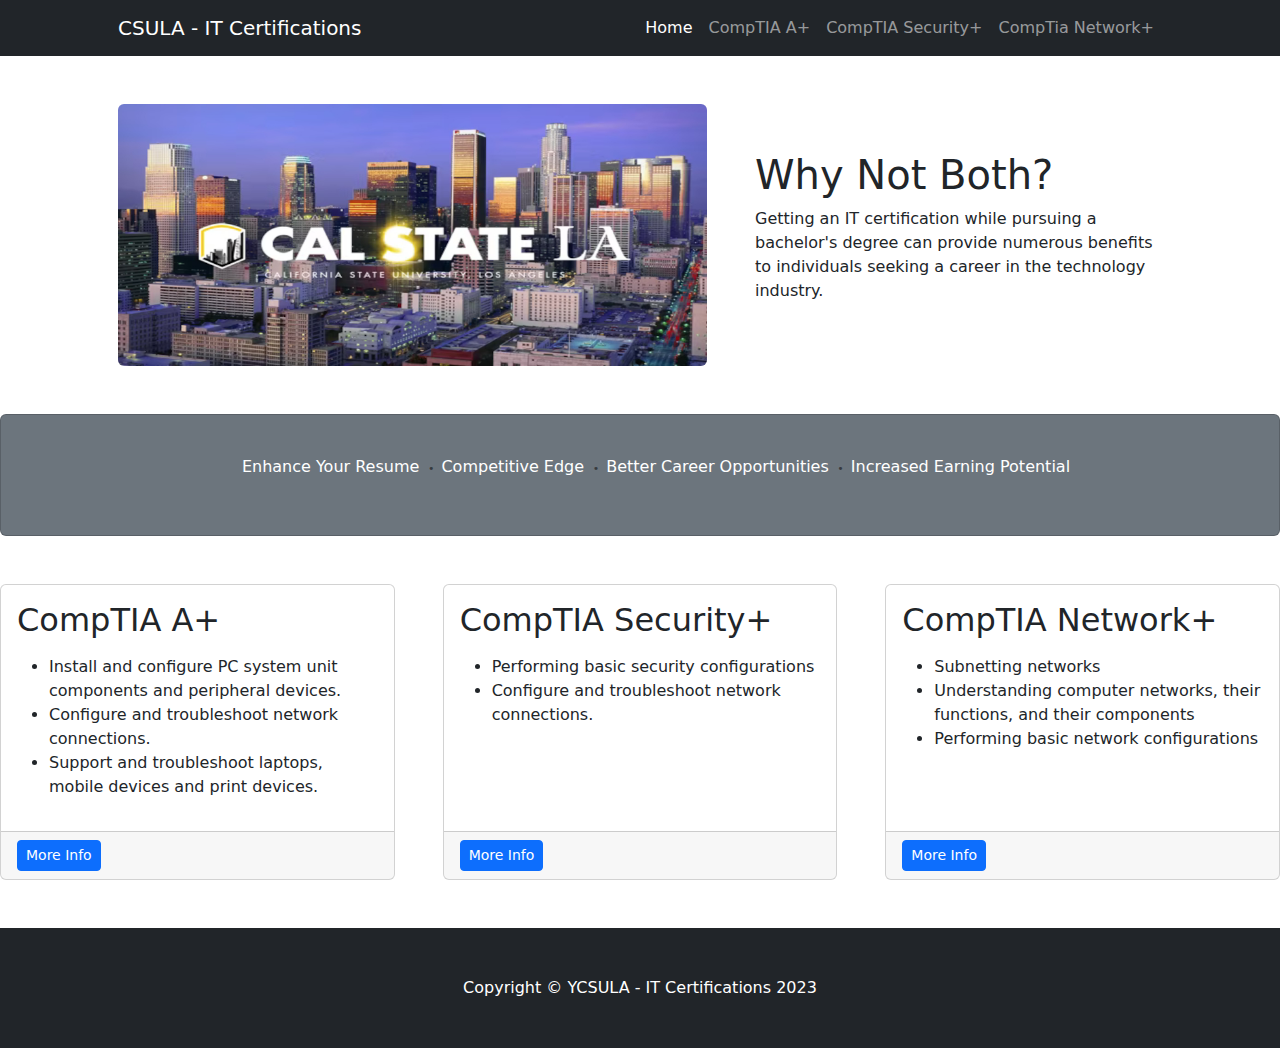
<file: index.html>
<!DOCTYPE html>
<html lang="en">

<head>
    <meta charset="utf-8" />
    <meta name="viewport" content="width=device-width, initial-scale=1, shrink-to-fit=no" />
    <meta name="description"
        content="This website will show what IT Certifications can taken while takin CIS courses at CSULA" />
    <meta name="author" content="Rodolfo Hoyo, Cesar Sosa Gomez" />
    <title>CSULA - IT Certifications</title>
    <!-- Favicon-->
    <link rel="icon" type="image/x-icon" href="assets/favicon.ico" />
    <!-- Core theme CSS (includes Bootstrap)-->
    <link href="css/styles.css" rel="stylesheet" />
</head>

<body>
    <!-- Responsive navbar-->
    <header>
    <nav class="navbar navbar-expand-lg navbar-dark bg-dark">
        <div class="container px-5">
            <a class="navbar-brand" href="index.html">CSULA - IT Certifications</a>
            <button class="navbar-toggler" type="button" data-bs-toggle="collapse"
                data-bs-target="#navbarSupportedContent" aria-controls="navbarSupportedContent" aria-expanded="false"
                aria-label="Toggle navigation"><span class="navbar-toggler-icon"></span></button>
            <div class="collapse navbar-collapse" id="navbarSupportedContent">
                <ul class="navbar-nav ms-auto mb-2 mb-lg-0">
                    <li class="nav-item"><a class="nav-link active" aria-current="page" href="index.html">Home</a></li>
                    <li class="nav-item"><a class="nav-link" href="a-plus-cert.html">CompTIA A+</a></li>
                    <li class="nav-item"><a class="nav-link" href="security-plus.html">CompTIA Security+</a></li>
                    <li class="nav-item"><a class="nav-link" href="network-plus.html">CompTia Network+</a></li>


                </ul>
            </div>
        </div>
    </nav>
    <!-- Page Content-->
    <div class="container px-4 px-lg-5">
        <!-- Heading Row-->
        <div class="row gx-4 gx-lg-5 align-items-center my-5">
            <div class="col-lg-7"><img class="img-fluid rounded mb-4 mb-lg-0" src="assets/csula-header-900x400.jpeg"
                    alt="..." /></div>
            <div class="col-lg-5">
                <h1 class="font-weight-light">Why Not Both?</h1>
                <p>
                    Getting an IT certification while pursuing a bachelor's degree can provide numerous benefits to
                    individuals seeking a career in the technology industry. </p>

            </div>
        </div>
    </header>
        <!-- Call to Action-->
        <main>
        <section>
        <div class="card text-white bg-secondary my-5 py-4 text-center">
            <div class="card-body">
                <p class="text-white m-0">
                <ul class="list-horizontal">
                    <li>Enhance Your Resume</li>
                    <li>Competitive Edge</li>
                    <li>Better Career Opportunities</li>
                    <li>Increased Earning Potential</li>
                </ul>
                </p>
            </div>
        </div>
    </section>
        <!-- Content Row-->
        <section>
        <div class="row gx-4 gx-lg-5">
            <div class="col-md-4 mb-5">
                <div class="card h-100">
                    <div class="card-body">
                        <article>
                        <h2 class="card-title">CompTIA A+</h2>
                        <p class="card-text">
                        <ul style="list-style-type:disc">
                            <li>Install and configure PC system unit components and peripheral devices.</li>
                            <li>Configure and troubleshoot network connections.</li>
                            <li>Support and troubleshoot laptops, mobile devices and print devices.</li>
                        </ul>
                        </p>
                    </article>
                    </div>
                    <div class="card-footer"><a class="btn btn-primary btn-sm" href="a-plus-cert.html">More Info</a>
                    </div>
                </div>
            </div>
            <div class="col-md-4 mb-5">
                <div class="card h-100">
                    <div class="card-body">
                        <article>
                        <h2 class="card-title">CompTIA Security+</h2>
                        <p class="card-text">
                        <ul style="list-style-type:disc">
                            <li>Performing basic security configurations</li>
                            <li>Configure and troubleshoot network connections.</li>
                        </ul>
                        </p>
                    </article>
                    </div>
                    <div class="card-footer"><a class="btn btn-primary btn-sm" href="security-plus.html">More Info</a>
                    </div>
                </div>
            </div>
            <div class="col-md-4 mb-5">
                <div class="card h-100">
                    <div class="card-body">
                    <article>
                        <h2 class="card-title">CompTIA Network+</h2>
                        <p class="card-text">
                        <ul style="list-style-type:disc">
                            <li>Subnetting networks</li>
                            <li>Understanding computer networks, their functions, and their components</li>
                            <li>Performing basic network configurations</li>
                        </ul>
                        </p>
                    </article>
                    </div>
                    <div class="card-footer"><a class="btn btn-primary btn-sm" href="network-plus.html">More Info</a>
                    </div>
                </div>
            </div>
        </div>
    </div>
</section>
</main>
    <!-- Footer-->
    <footer class="py-5 bg-dark">
        <div class="container px-4 px-lg-5">
            <p class="m-0 text-center text-white">Copyright &copy; YCSULA - IT Certifications 2023</p>
        </div>
    </footer>
    <!-- Bootstrap core JS-->
    <script src="https://cdn.jsdelivr.net/npm/bootstrap@5.2.3/dist/js/bootstrap.bundle.min.js"></script>
    <!-- Core theme JS-->
    <script src="js/scripts.js"></script>
</body>

</html>
</file>
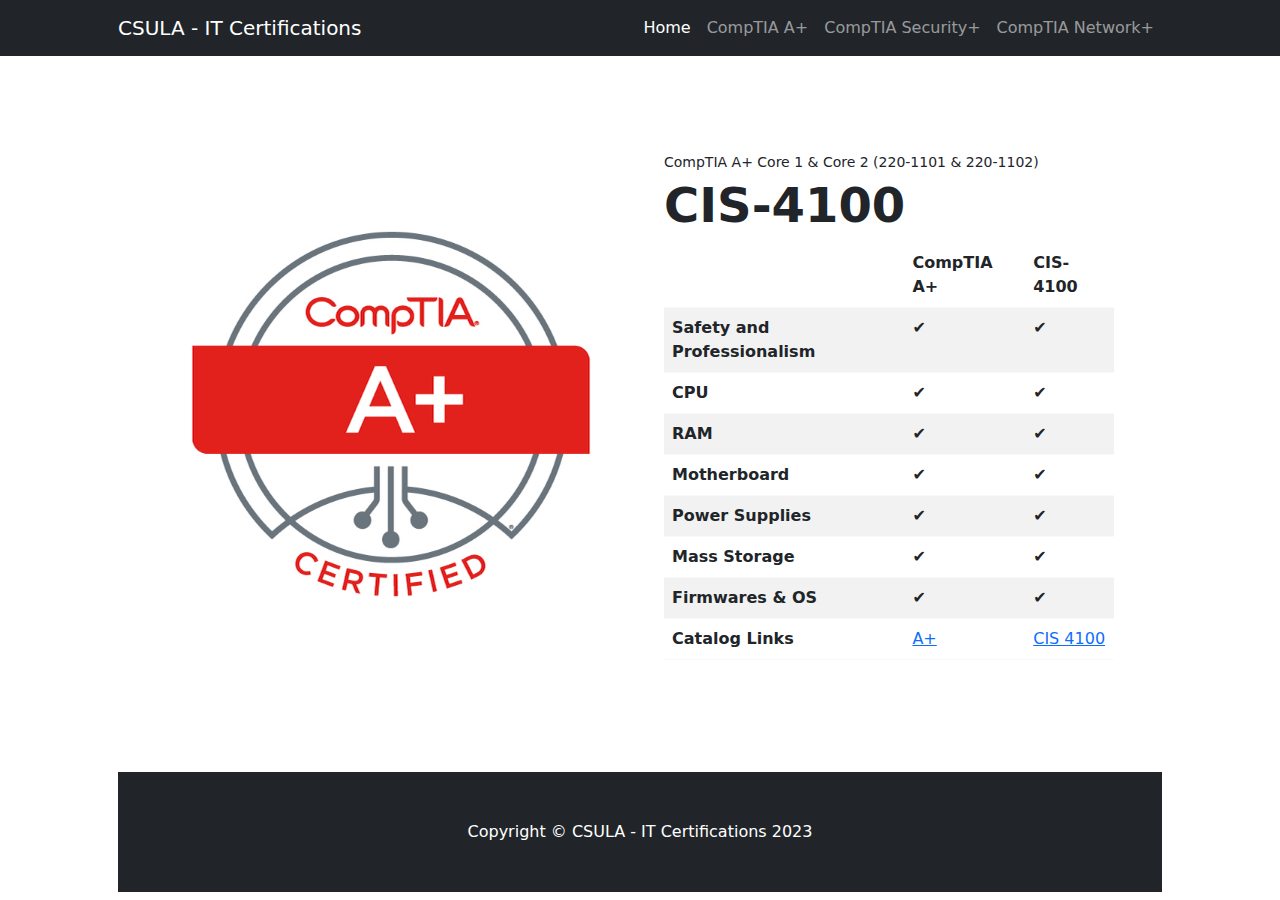
<file: a-plus-cert.html>
<!DOCTYPE html>
<html lang="en">

<head>
    <meta charset="utf-8" />
    <meta name="viewport" content="width=device-width, initial-scale=1, shrink-to-fit=no" />
    <meta name="description"
        content="This website will show what IT Certifications can taken while takin CIS courses at CSULA" />
    <meta name="author" content="Rodolfo Hoyo, Cesar Sosa Gomez" />
    <title>CSULA - IT Certifications</title>
    <!-- Favicon-->
    <link rel="icon" type="image/x-icon" href="assets/favicon.ico" />
    <!-- Core theme CSS (includes Bootstrap)-->
    <link href="css/styles.css" rel="stylesheet" />
</head>

<body>
    <!-- Responsive navbar-->
    <nav class="navbar navbar-expand-lg navbar-dark bg-dark">
        <div class="container px-5">
            <a class="navbar-brand" href="index.html">CSULA - IT Certifications</a>
            <button class="navbar-toggler" type="button" data-bs-toggle="collapse"
                data-bs-target="#navbarSupportedContent" aria-controls="navbarSupportedContent" aria-expanded="false"
                aria-label="Toggle navigation"><span class="navbar-toggler-icon"></span></button>
            <div class="collapse navbar-collapse" id="navbarSupportedContent">
                <ul class="navbar-nav ms-auto mb-2 mb-lg-0">
                    <li class="nav-item"><a class="nav-link active" aria-current="page" href="index.html">Home</a></li>
                    <li class="nav-item"><a class="nav-link" href="a-plus-cert.html">CompTIA A+</a></li>
                    <li class="nav-item"><a class="nav-link" href="security-plus.html">CompTIA Security+</a></li>
                    <li class="nav-item"><a class="nav-link" href="network-plus.html">CompTIA Network+</a></li>


                </ul>
            </div>
        </div>
    </nav>

    <!-- Page Content-->
    <div class="container px-4 px-lg-5">
        <!-- Heading Row-->
        <section class="py-5">
            <div class="container px-4 px-lg-5 my-5">
                <div class="row gx-4 gx-lg-5 align-items-center">
                    <div class="col-md-6"><img class="card-img-top mb-5 mb-md-0" src="assets/a-plus-comptia-600x600.jpg"
                            alt="..." /></div>
                    <div class="col-md-6">
                        <div class="small mb-1">CompTIA A+ Core 1 & Core 2 (220-1101 & 220-1102)</div>
                        <h1 class="display-5 fw-bolder">CIS-4100</h1>
                        <div class="table-responsive">
                            <table class="table table-striped fa-check text-successtable-border border-light">
                                <thead class="border-light">
                                    <tr>
                                        <th scope="col"></th>
                                        <th scope="col"><strong>CompTIA A+</strong></th>
                                        <th scope="col"><strong>CIS-4100</strong></th>
                                    </tr>
                                </thead>
                                <tbody>
                                    <tr>
                                        <th scope="row">Safety and Professionalism</th>
                                        <td><i class="fas fa-check text-success"></i>✔</td>
                                        <td><i class="fas fa-times text-danger"></i>✔</td>
                                    </tr>
                                    <tr>
                                        <th scope="row">CPU</th>
                                        <td><i class="fas fa-check text-success"></i>✔</td>
                                        <td><i class="fas fa-check text-success"></i>✔</td>
                                    </tr>
                                    <tr>
                                        <th scope="row">RAM</th>
                                        <td><i class="fas fa-check text-success"></i>✔</td>
                                        <td><i class="fas fa-times text-danger"></i>✔</td>
                                    </tr>
                                    <tr>
                                        <th scope="row">Motherboard</th>
                                        <td><i class="fas fa-check text-success"></i>✔</td>
                                        <td><i class="fas fa-check text-success"></i>✔</td>
                                    </tr>
                                    <tr>
                                        <th scope="row">Power Supplies</th>
                                        <td><i class="fas fa-check text-success"></i>✔</td>
                                        <td><i class="fas fa-times text-danger"></i>✔</td>
                                    </tr>
                                    <tr>
                                        <th scope="row">Mass Storage</th>
                                        <td><i class="fas fa-check text-success"></i>✔</td>
                                        <td><i class="fas fa-times text-danger"></i>✔</td>
                                    </tr>
                                    <tr>
                                        <th scope="row">Firmwares & OS</th>
                                        <td><i class="fas fa-check text-success"></i>✔</td>
                                        <td><i class="fas fa-times text-danger"></i>✔</td>
                                    </tr>
                                    <tr>
                                        <th scope="row">Catalog Links</th>
                                        <td><i class="fas fa-check text-success"></i><a
                                                href="https://www.comptia.org/certifications/a">A+</a></td>
                                        <td><i class="fas fa-times text-danger"></i><a
                                                href="http://ecatalog.calstatela.edu/preview_course_nopop.php?catoid=66&coid=489300& ">CIS
                                                4100</a></td>
                                    </tr>
                                </tbody>
                            </table>
                        </div>
                    </div>

                </div>
            </div>
        </section>


        <!-- Footer-->
        <footer class="py-5 bg-dark">
            <div class="container px-4 px-lg-5">
                <p class="m-0 text-center text-white">Copyright &copy; CSULA - IT Certifications 2023</p>
            </div>
        </footer>
        <!-- Bootstrap core JS-->
        <script src="https://cdn.jsdelivr.net/npm/bootstrap@5.2.3/dist/js/bootstrap.bundle.min.js"></script>
        <!-- Core theme JS-->
        <script src="js/scripts.js"></script>
</body>

</html>
</file>
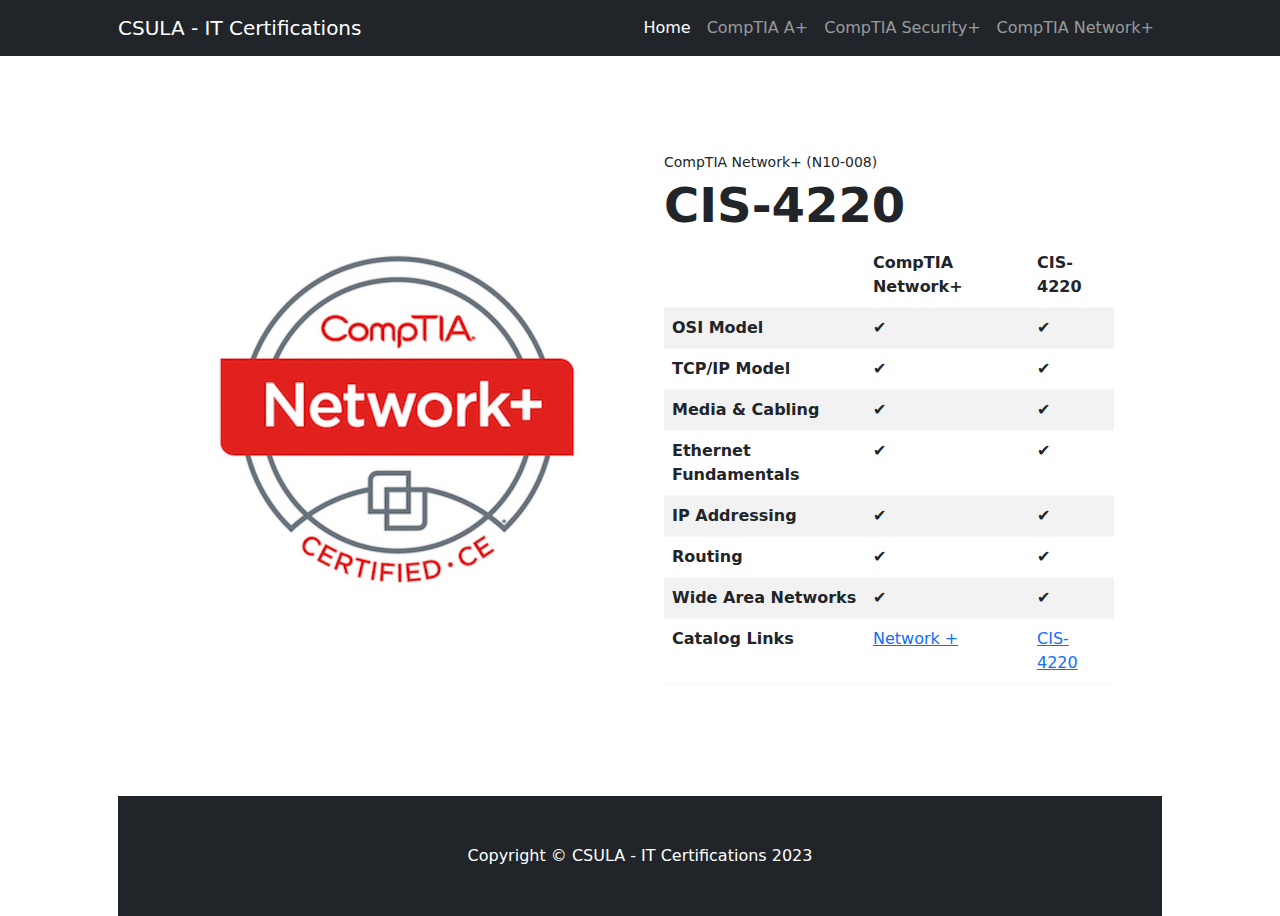
<file: network-plus.html>
<!DOCTYPE html>
<html lang="en">

<head>
  <meta charset="utf-8" />
  <meta name="viewport" content="width=device-width, initial-scale=1, shrink-to-fit=no" />
  <meta name="description"
    content="This website will show what IT Certifications can taken while takin CIS courses at CSULA" />
  <meta name="author" content="Rodolfo Hoyo, Cesar Sosa Gomez" />
  <title>CSULA - IT Certifications</title>
  <!-- Favicon-->
  <link rel="icon" type="image/x-icon" href="assets/favicon.ico" />
  <!-- Core theme CSS (includes Bootstrap)-->
  <link href="css/styles.css" rel="stylesheet" />
</head>

<body>
  <!-- Responsive navbar-->
  <nav class="navbar navbar-expand-lg navbar-dark bg-dark">
    <div class="container px-5">
      <a class="navbar-brand" href="index.html">CSULA - IT Certifications</a>
      <button class="navbar-toggler" type="button" data-bs-toggle="collapse" data-bs-target="#navbarSupportedContent"
        aria-controls="navbarSupportedContent" aria-expanded="false" aria-label="Toggle navigation"><span
          class="navbar-toggler-icon"></span></button>
      <div class="collapse navbar-collapse" id="navbarSupportedContent">
        <ul class="navbar-nav ms-auto mb-2 mb-lg-0">
          <li class="nav-item"><a class="nav-link active" aria-current="page" href="index.html">Home</a></li>
          <li class="nav-item"><a class="nav-link" href="a-plus-cert.html">CompTIA A+</a></li>
          <li class="nav-item"><a class="nav-link" href="security-plus.html">CompTIA Security+</a></li>
          <li class="nav-item"><a class="nav-link" href="network-plus.html">CompTIA Network+</a></li>


        </ul>
      </div>
    </div>
  </nav>

  <!-- Page Content-->
  <div class="container px-4 px-lg-5">
    <!-- Heading Row-->
    <section class="py-5">
      <div class="container px-4 px-lg-5 my-5">
        <div class="row gx-4 gx-lg-5 align-items-center">
          <div class="col-md-6"><img class="card-img-top mb-5 mb-md-0" src="assets/network-plus-600x600.jpg"
              alt="..." /></div>
          <div class="col-md-6">
            <div class="small mb-1">CompTIA Network+ (N10-008)</div>
            <h1 class="display-5 fw-bolder">CIS-4220</h1>
            <div class="table-responsive">
              <table class="table table-striped fa-check text-successtable-border border-light">
                <thead class="border-light">
                  <tr>
                    <th scope="col"></th>
                    <th scope="col"><strong>CompTIA Network+</strong></th>
                    <th scope="col"><strong>CIS-4220</strong></th>
                  </tr>
                </thead>
                <tbody>
                  <tr>
                    <th scope="row">OSI Model</th>
                    <td><i class="fas fa-check text-success"></i>✔</td>
                    <td><i class="fas fa-times text-danger"></i>✔</td>
                  </tr>
                  <tr>
                    <th scope="row">TCP/IP Model</th>
                    <td><i class="fas fa-check text-success"></i>✔</td>
                    <td><i class="fas fa-check text-success"></i>✔</td>
                  </tr>
                  <tr>
                    <th scope="row">Media & Cabling</th>
                    <td><i class="fas fa-check text-success"></i>✔</td>
                    <td><i class="fas fa-times text-danger"></i>✔</td>
                  </tr>
                  <tr>
                    <th scope="row">Ethernet Fundamentals</th>
                    <td><i class="fas fa-check text-success"></i>✔</td>
                    <td><i class="fas fa-check text-success"></i>✔</td>
                  </tr>
                  <tr>
                    <th scope="row">IP Addressing</th>
                    <td><i class="fas fa-check text-success"></i>✔</td>
                    <td><i class="fas fa-times text-danger"></i>✔</td>
                  </tr>
                  <tr>
                    <th scope="row">Routing</th>
                    <td><i class="fas fa-check text-success"></i>✔</td>
                    <td><i class="fas fa-times text-danger"></i>✔</td>
                  </tr>
                  <tr>
                    <th scope="row">Wide Area Networks</th>
                    <td><i class="fas fa-check text-success"></i>✔</td>
                    <td><i class="fas fa-times text-danger"></i>✔</td>
                  </tr>

                  <tr>
                    <th scope="row">Catalog Links</th>
                    <td><i class="fas fa-check text-success"></i><a
                        href="https://www.comptia.org/certifications/network">Network +</a></td>
                    <td><i class="fas fa-times text-danger"></i><a
                        href="http://ecatalog.calstatela.edu/preview_course_nopop.php?catoid=66&coid=492238&  ">CIS-4220</a>
                    </td>
                  </tr>
                </tbody>
              </table>
            </div>

          </div>

        </div>
      </div>
    </section>


    <!-- Footer-->
    <footer class="py-5 bg-dark">
      <div class="container px-4 px-lg-5">
        <p class="m-0 text-center text-white">Copyright &copy; CSULA - IT Certifications 2023</p>
      </div>
    </footer>
    <!-- Bootstrap core JS-->
    <script src="https://cdn.jsdelivr.net/npm/bootstrap@5.2.3/dist/js/bootstrap.bundle.min.js"></script>
    <!-- Core theme JS-->
    <script src="js/scripts.js"></script>
</body>

</html>
</file>
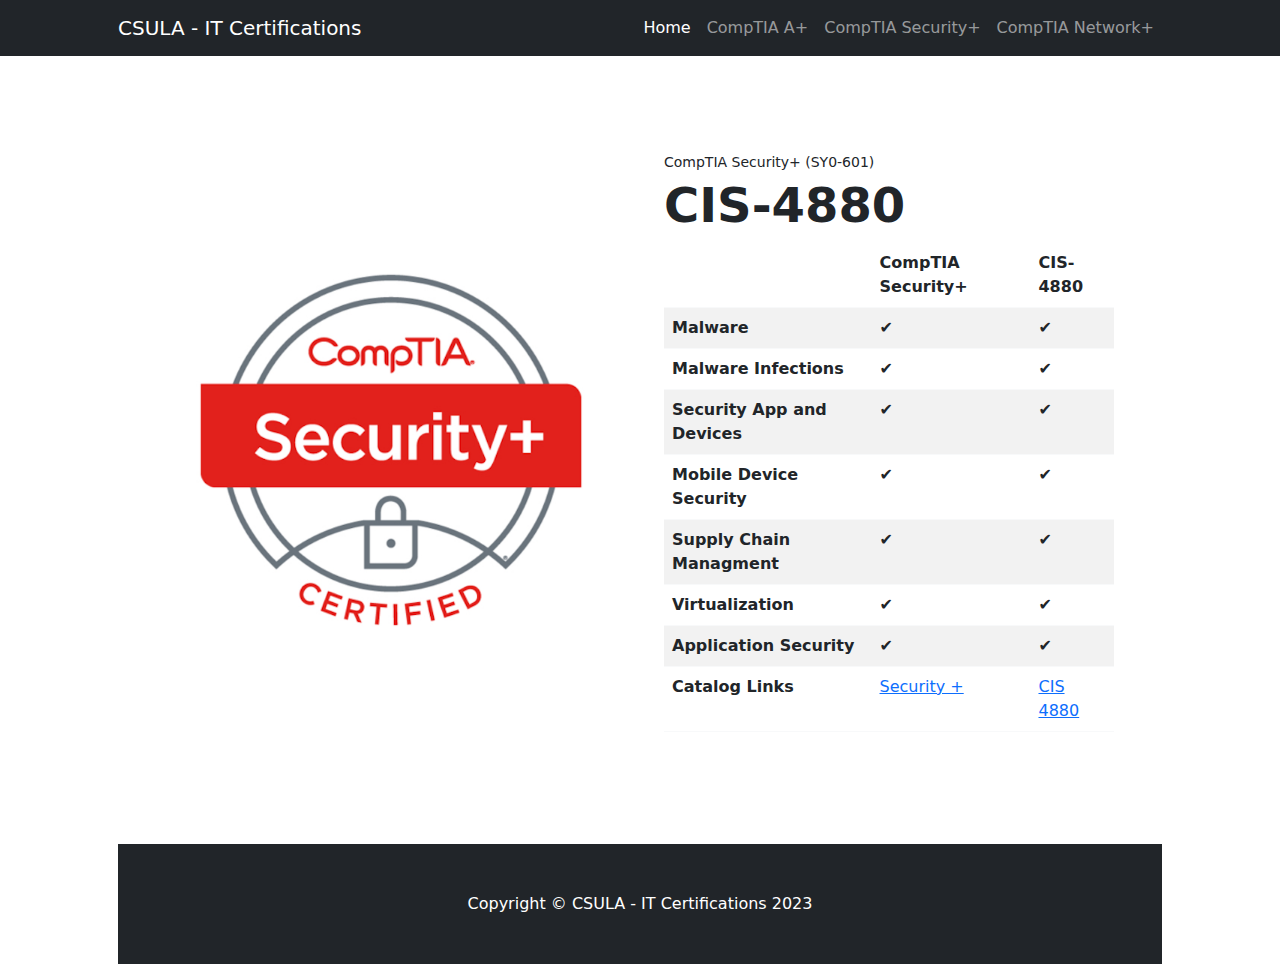
<file: security-plus.html>
<!DOCTYPE html>
<html lang="en">

<head>
  <meta charset="utf-8" />
  <meta name="viewport" content="width=device-width, initial-scale=1, shrink-to-fit=no" />
  <meta name="description"
    content="This website will show what IT Certifications can taken while takin CIS courses at CSULA" />
  <meta name="author" content="Rodolfo Hoyo, Cesar Sosa Gomez" />
  <title>CSULA - IT Certifications</title>
  <!-- Favicon-->
  <link rel="icon" type="image/x-icon" href="assets/favicon.ico" />
  <!-- Core theme CSS (includes Bootstrap)-->
  <link href="css/styles.css" rel="stylesheet" />
</head>

<body>
  <!-- Responsive navbar-->
  <nav class="navbar navbar-expand-lg navbar-dark bg-dark">
    <div class="container px-5">
      <a class="navbar-brand" href="index.html">CSULA - IT Certifications</a>
      <button class="navbar-toggler" type="button" data-bs-toggle="collapse" data-bs-target="#navbarSupportedContent"
        aria-controls="navbarSupportedContent" aria-expanded="false" aria-label="Toggle navigation"><span
          class="navbar-toggler-icon"></span></button>
      <div class="collapse navbar-collapse" id="navbarSupportedContent">
        <ul class="navbar-nav ms-auto mb-2 mb-lg-0">
          <li class="nav-item"><a class="nav-link active" aria-current="page" href="index.html">Home</a></li>
          <li class="nav-item"><a class="nav-link" href="a-plus-cert.html">CompTIA A+</a></li>
          <li class="nav-item"><a class="nav-link" href="security-plus.html">CompTIA Security+</a></li>
          <li class="nav-item"><a class="nav-link" href="network-plus.html">CompTIA Network+</a></li>


        </ul>
      </div>
    </div>
  </nav>

  <!-- Page Content-->
  <div class="container px-4 px-lg-5">
    <!-- Heading Row-->
    <section class="py-5">
      <div class="container px-4 px-lg-5 my-5">
        <div class="row gx-4 gx-lg-5 align-items-center">
          <div class="col-md-6"><img class="card-img-top mb-5 mb-md-0" src="assets/security-plus-600x600.jpg"
              alt="..." /></div>
          <div class="col-md-6">
            <div class="small mb-1">CompTIA Security+ (SY0-601)</div>
            <h1 class="display-5 fw-bolder">CIS-4880</h1>
            <div class="table-responsive">
              <table class="table table-striped fa-check text-successtable-border border-light">
                <thead class="border-light">
                  <tr>
                    <th scope="col"></th>
                    <th scope="col"><strong>CompTIA Security+</strong></th>
                    <th scope="col"><strong>CIS-4880</strong></th>
                  </tr>
                </thead>
                <tbody>
                  <tr>
                    <th scope="row">Malware</th>
                    <td><i class="fas fa-check text-success"></i>✔</td>
                    <td><i class="fas fa-times text-danger"></i>✔</td>
                  </tr>
                  <tr>
                    <th scope="row">Malware Infections</th>
                    <td><i class="fas fa-check text-success"></i>✔</td>
                    <td><i class="fas fa-check text-success"></i>✔</td>
                  </tr>
                  <tr>
                    <th scope="row">Security App and Devices</th>
                    <td><i class="fas fa-check text-success"></i>✔</td>
                    <td><i class="fas fa-times text-danger"></i>✔</td>
                  </tr>
                  <tr>
                    <th scope="row">Mobile Device Security</th>
                    <td><i class="fas fa-check text-success"></i>✔</td>
                    <td><i class="fas fa-check text-success"></i>✔</td>
                  </tr>
                  <tr>
                    <th scope="row">Supply Chain Managment</th>
                    <td><i class="fas fa-check text-success"></i>✔</td>
                    <td><i class="fas fa-times text-danger"></i>✔</td>
                  </tr>
                  <tr>
                    <th scope="row">Virtualization</th>
                    <td><i class="fas fa-check text-success"></i>✔</td>
                    <td><i class="fas fa-times text-danger"></i>✔</td>
                  </tr>
                  <tr>
                    <th scope="row">Application Security</th>
                    <td><i class="fas fa-check text-success"></i>✔</td>
                    <td><i class="fas fa-times text-danger"></i>✔</td>
                  </tr>

                  <tr>
                    <th scope="row">Catalog Links</th>
                    <td><i class="fas fa-check text-success"></i><a
                        href="https://www.comptia.org/certifications/security">Security +</a></td>
                    <td><i class="fas fa-times text-danger"></i><a
                        href="http://ecatalog.calstatela.edu/preview_course_nopop.php?catoid=66&coid=489311& ">CIS
                        4880</a></td>
                  </tr>
                </tbody>
              </table>
            </div>

          </div>

        </div>
      </div>
    </section>


    <!-- Footer-->
    <footer class="py-5 bg-dark">
      <div class="container px-4 px-lg-5">
        <p class="m-0 text-center text-white">Copyright &copy; CSULA - IT Certifications 2023</p>
      </div>
    </footer>
    <!-- Bootstrap core JS-->
    <script src="https://cdn.jsdelivr.net/npm/bootstrap@5.2.3/dist/js/bootstrap.bundle.min.js"></script>
    <!-- Core theme JS-->
    <script src="js/scripts.js"></script>
</body>

</html>
</file>
